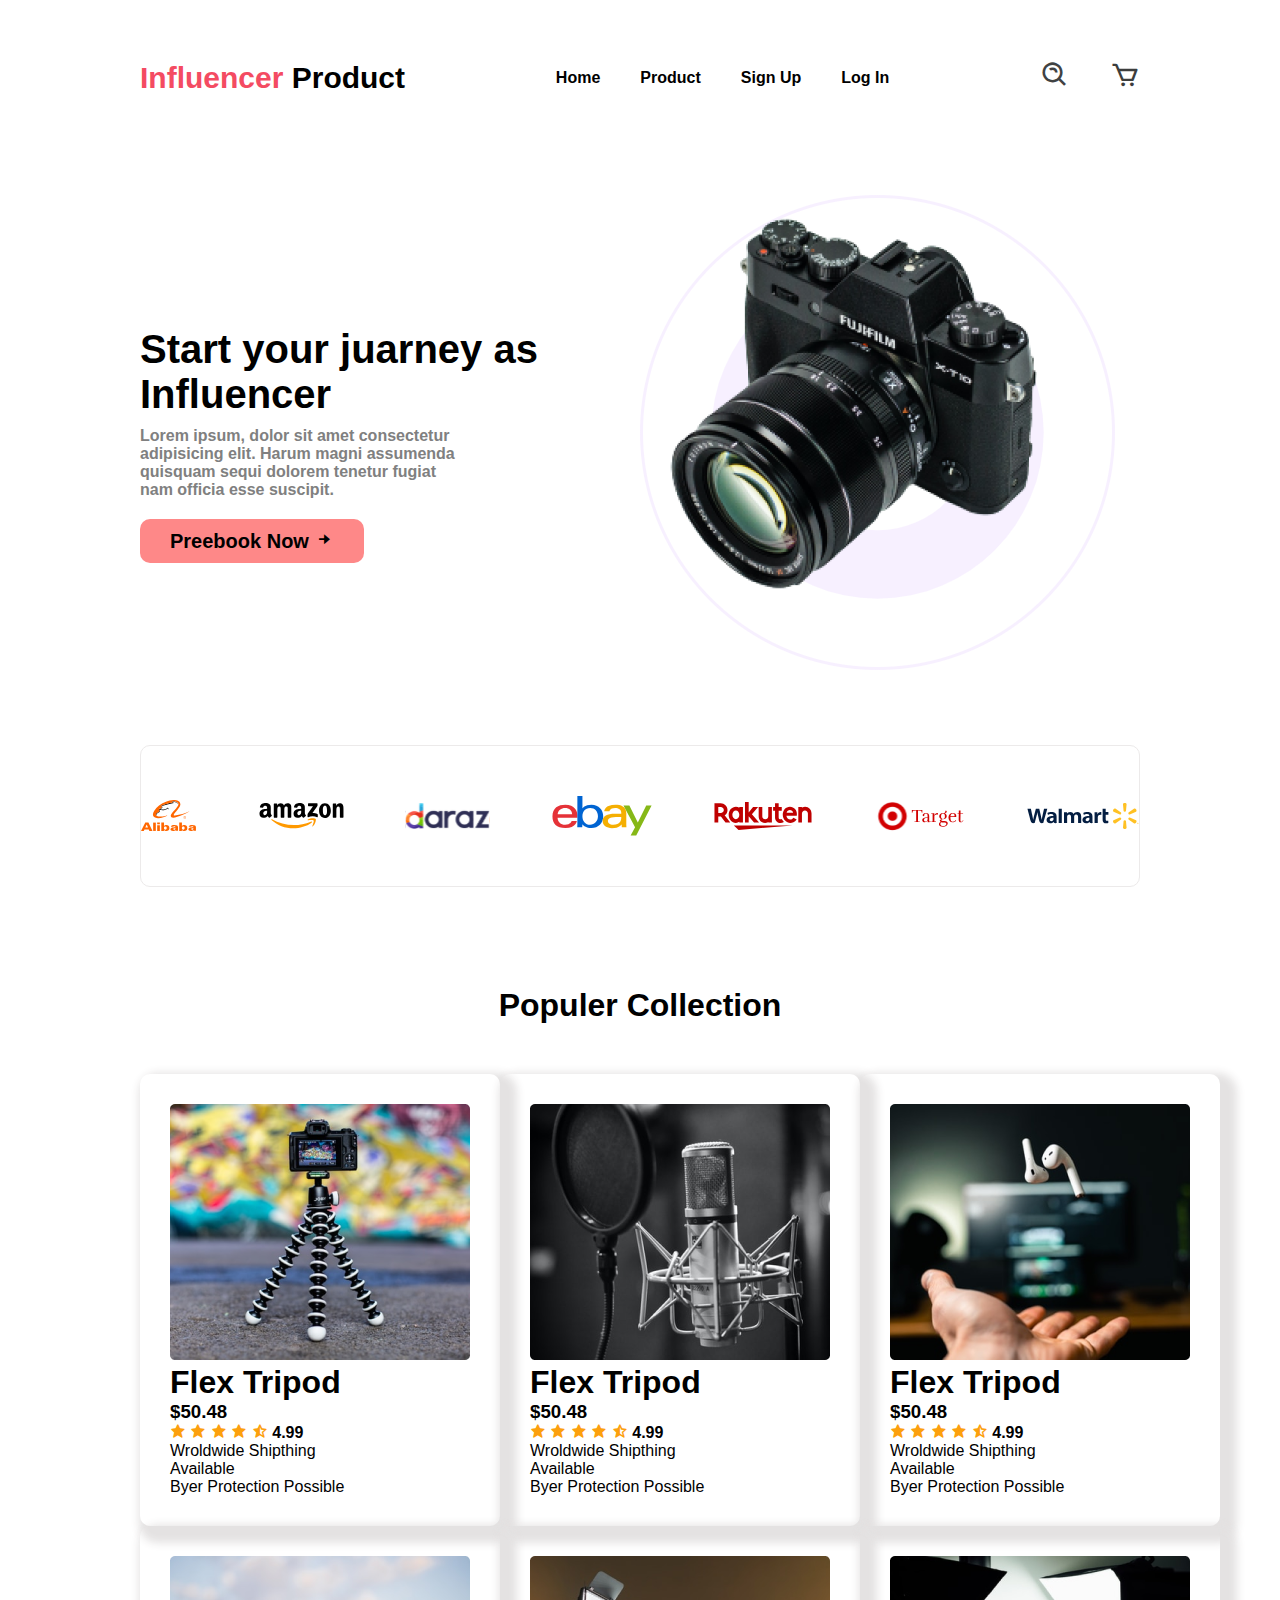
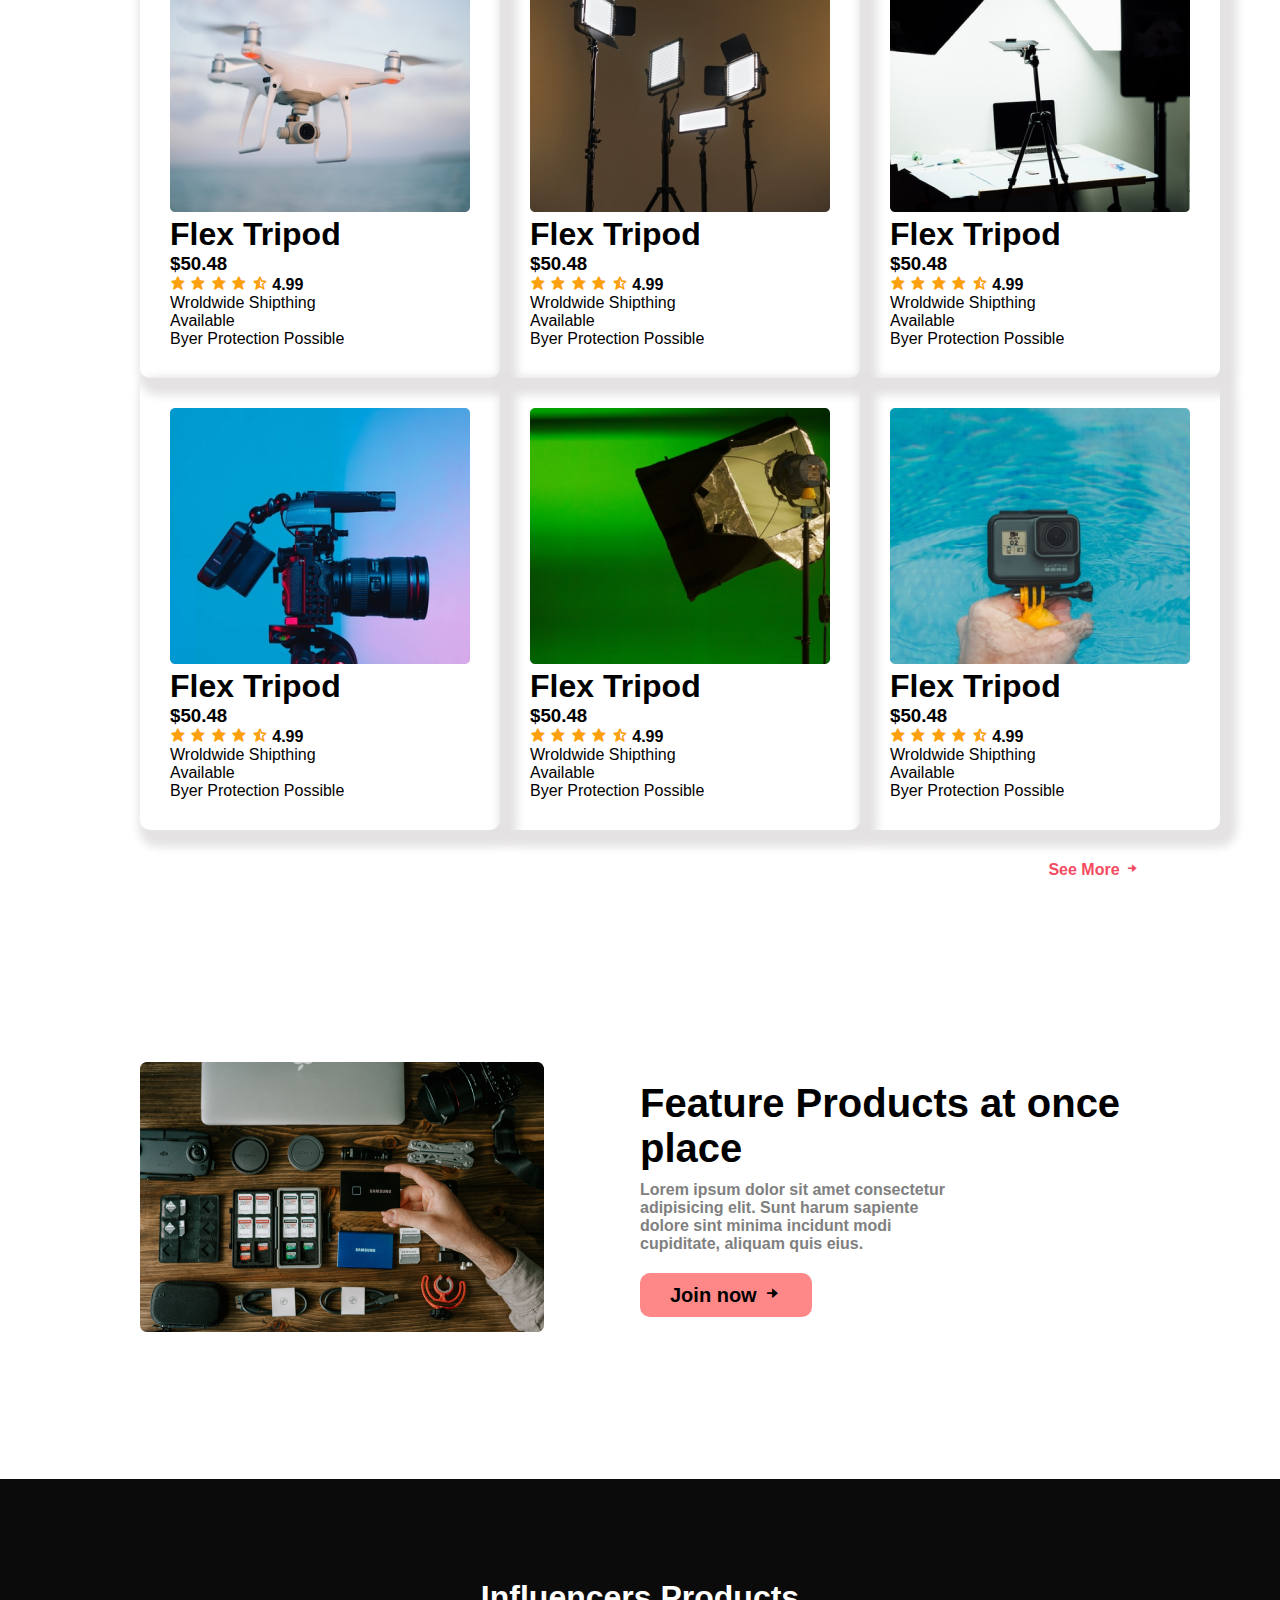
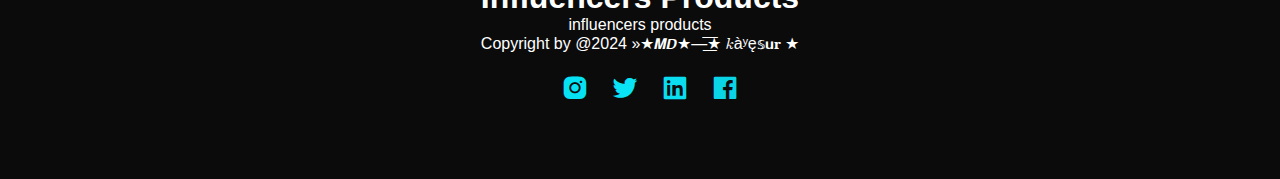
<file: index.html>
<!DOCTYPE html>
<html lang="en">

<head>
    <meta charset="UTF-8">
    <meta name="viewport" content="width=device-width, initial-scale=1.0">
    <meta http-equiv="X-UA-Compatible" content="ie=edge">
    <title>Document</title>
    <link rel="stylesheet" href="style.css">
    <link rel="stylesheet" href="responcive.css">
    <link href='https://unpkg.com/boxicons@2.1.4/css/boxicons.min.css' rel='stylesheet'>
</head>

<body>
    <main>
        <header>

            <!-- ------------------------------------------------------navbasr   start here -->


            <nav class="navbar">
                <div class="nav-name"> <span>Influencer </span> Product</div>
                <div class="nav-list">
                    <ul>
                        <li>Home</li>
                        <li>Product</li>
                        <li>Sign Up</li>
                        <li>Log In</li>
                    </ul>
                </div>
                <div class="nav-list">
                    <ul>
                        <li id="icon"> <i class='bx bx-search-alt' style='color:#404243'></i></li>
                        <li id="icon"><i class='bx bx-cart' style='color:#3c3d3d'></i></li>

                    </ul>
                </div>

            </nav>

            <!-- ----------------------------------------------------------juarney   start here -->



            <section class="juarney">
                <div class="juarney-text juarney-width">
                    <h1 class="juarney-title">Start your juarney as Influencer</h1>
                    <p class="juarney-discription">Lorem ipsum, dolor sit amet consectetur adipisicing elit. Harum magni
                        assumenda quisquam sequi dolorem tenetur fugiat nam officia esse suscipit.</p>
                    <button class="button"> <strong>Preebook Now</strong> <i
                            class='bx bxs-right-arrow-alt'></i></button>
                </div>

                <div class="juarney-img juarney-width">
                    <img src=" ./image/main-camera.png" alt="img">
                </div>

            </section>

            <!-- ---------------------------------------logos  start here -->


            <section class="logo">

                <div class="loge-img">
                    <img src="./logos/Alibaba.svg" alt="">
                    <img src=" ./logos/Amazon.svg " alt="">
                    <img src="./logos/Daraz.pk Logo.svg" alt="">
                    <img src="./logos/Ebay.svg" alt="">
                    <img src="./logos/Rakuten.svg" alt="">
                    <img src="./logos/Target.svg" alt="">
                    <img src="./logos/Walmart.svg" alt="">
                </div>
            </section>



            <!-- -----------------------------------------populer styles start here -->


            <section class=" populer">
                <div class="populer-title">
                    <h1>Populer Collection</h1>
                </div>
                <div class="populer-cards">
                    <div class="card">
                        <div>
                            <img src="./image/tripod.png" alt="">
                        </div>
                        <div>
                            <h1>Flex Tripod</h1>
                            <h3>$50.48</h3>
                        </div>
                        <div>
                            <span>
                                <i class='bx bxs-star' style='color:#fca00d'></i>
                                <i class='bx bxs-star' style='color:#fca00d'></i>
                                <i class='bx bxs-star' style='color:#fca00d'></i>
                                <i class='bx bxs-star' style='color:#fca00d'></i>
                                <i class='bx bxs-star-half' style='color:#fca00d'></i>

                            </span>
                            <strong> 4.99</strong>
                        </div>
                        <p>Wroldwide Shipthing</p>
                        <p>Available</p>
                        <p>Byer Protection Possible</p>
                    </div>
                    <div class="card">
                        <div>
                            <img src="./image/mic.png" alt="">
                        </div>
                        <div>
                            <h1>Flex Tripod</h1>
                            <h3>$50.48</h3>
                        </div>
                        <div>
                            <span>
                                <i class='bx bxs-star' style='color:#fca00d'></i>
                                <i class='bx bxs-star' style='color:#fca00d'></i>
                                <i class='bx bxs-star' style='color:#fca00d'></i>
                                <i class='bx bxs-star' style='color:#fca00d'></i>
                                <i class='bx bxs-star-half' style='color:#fca00d'></i>

                            </span>
                            <strong> 4.99</strong>
                        </div>
                        <p>Wroldwide Shipthing</p>
                        <p>Available</p>
                        <p>Byer Protection Possible</p>
                    </div>
                    <div class="card">
                        <div>
                            <img src="./image/airpod.png" alt="">
                        </div>
                        <div>
                            <h1>Flex Tripod</h1>
                            <h3>$50.48</h3>
                        </div>
                        <div>
                            <span>
                                <i class='bx bxs-star' style='color:#fca00d'></i>
                                <i class='bx bxs-star' style='color:#fca00d'></i>
                                <i class='bx bxs-star' style='color:#fca00d'></i>
                                <i class='bx bxs-star' style='color:#fca00d'></i>
                                <i class='bx bxs-star-half' style='color:#fca00d'></i>

                            </span>
                            <strong> 4.99</strong>
                        </div>
                        <p>Wroldwide Shipthing</p>
                        <p>Available</p>
                        <p>Byer Protection Possible</p>
                    </div>
                    <div class="card">
                        <div>
                            <img src="./image/drone.png" alt="">
                        </div>
                        <div>
                            <h1>Flex Tripod</h1>
                            <h3>$50.48</h3>
                        </div>
                        <div>
                            <span>
                                <i class='bx bxs-star' style='color:#fca00d'></i>
                                <i class='bx bxs-star' style='color:#fca00d'></i>
                                <i class='bx bxs-star' style='color:#fca00d'></i>
                                <i class='bx bxs-star' style='color:#fca00d'></i>
                                <i class='bx bxs-star-half' style='color:#fca00d'></i>

                            </span>
                            <strong> 4.99</strong>
                        </div>
                        <p>Wroldwide Shipthing</p>
                        <p>Available</p>
                        <p>Byer Protection Possible</p>
                    </div>
                    <div class="card">
                        <div>
                            <img src="./image/lights.png" alt="">
                        </div>
                        <div>
                            <h1>Flex Tripod</h1>
                            <h3>$50.48</h3>
                        </div>
                        <div>
                            <span>
                                <i class='bx bxs-star' style='color:#fca00d'></i>
                                <i class='bx bxs-star' style='color:#fca00d'></i>
                                <i class='bx bxs-star' style='color:#fca00d'></i>
                                <i class='bx bxs-star' style='color:#fca00d'></i>
                                <i class='bx bxs-star-half' style='color:#fca00d'></i>

                            </span>
                            <strong> 4.99</strong>
                        </div>
                        <p>Wroldwide Shipthing</p>
                        <p>Available</p>
                        <p>Byer Protection Possible</p>
                    </div>
                    <div class="card">
                        <div>
                            <img src="./image/setup.png" alt="">
                        </div>
                        <div>
                            <h1>Flex Tripod</h1>
                            <h3>$50.48</h3>
                        </div>
                        <div>
                            <span>
                                <i class='bx bxs-star' style='color:#fca00d'></i>
                                <i class='bx bxs-star' style='color:#fca00d'></i>
                                <i class='bx bxs-star' style='color:#fca00d'></i>
                                <i class='bx bxs-star' style='color:#fca00d'></i>
                                <i class='bx bxs-star-half' style='color:#fca00d'></i>

                            </span>
                            <strong> 4.99</strong>
                        </div>
                        <p>Wroldwide Shipthing</p>
                        <p>Available</p>
                        <p>Byer Protection Possible</p>
                    </div>
                    <div class="card">
                        <div>
                            <img src="./image/camera.png" alt="">
                        </div>
                        <div>
                            <h1>Flex Tripod</h1>
                            <h3>$50.48</h3>
                        </div>
                        <div>
                            <span>
                                <i class='bx bxs-star' style='color:#fca00d'></i>
                                <i class='bx bxs-star' style='color:#fca00d'></i>
                                <i class='bx bxs-star' style='color:#fca00d'></i>
                                <i class='bx bxs-star' style='color:#fca00d'></i>
                                <i class='bx bxs-star-half' style='color:#fca00d'></i>

                            </span>
                            <strong> 4.99</strong>
                        </div>
                        <p>Wroldwide Shipthing</p>
                        <p>Available</p>
                        <p>Byer Protection Possible</p>
                    </div>
                    <div class="card">
                        <div>
                            <img src="./image/single-light.png" alt="">
                        </div>
                        <div>
                            <h1>Flex Tripod</h1>
                            <h3>$50.48</h3>
                        </div>
                        <div>
                            <span>
                                <i class='bx bxs-star' style='color:#fca00d'></i>
                                <i class='bx bxs-star' style='color:#fca00d'></i>
                                <i class='bx bxs-star' style='color:#fca00d'></i>
                                <i class='bx bxs-star' style='color:#fca00d'></i>
                                <i class='bx bxs-star-half' style='color:#fca00d'></i>

                            </span>
                            <strong> 4.99</strong>
                        </div>
                        <p>Wroldwide Shipthing</p>
                        <p>Available</p>
                        <p>Byer Protection Possible</p>
                    </div>
                    <div class="card">
                        <div>
                            <img src="./image/action.png" alt="">
                        </div>
                        <div>
                            <h1>Flex Tripod</h1>
                            <h3>$50.48</h3>
                        </div>
                        <div>
                            <span>
                                <i class='bx bxs-star' style='color:#fca00d'></i>
                                <i class='bx bxs-star' style='color:#fca00d'></i>
                                <i class='bx bxs-star' style='color:#fca00d'></i>
                                <i class='bx bxs-star' style='color:#fca00d'></i>
                                <i class='bx bxs-star-half' style='color:#fca00d'></i>

                            </span>
                            <strong> 4.99</strong>
                        </div>
                        <p>Wroldwide Shipthing</p>
                        <p>Available</p>
                        <p>Byer Protection Possible</p>
                    </div>
                </div>

            </section>

            <!-- ---------------------------------------------------see more  -->



            <div class=" See-more">
                <strong> See More <i class='bx bxs-right-arrow-alt'></i> </strong>
            </div>

            <!-- -------------------------------------------------------products start here -->

            <section class="juarney">
                <div class="juarney-width">
                    <img src="./image/gear.png" alt="">
                </div>
                <div class="product-text juarney-width">
                    <h1 class="juarney-title">Feature Products at once place</h1>
                    <p class="juarney-discription">Lorem ipsum dolor sit amet consectetur adipisicing elit. Sunt harum
                        sapiente dolore sint minima incidunt modi cupiditate, aliquam quis eius.</p>
                    <button class="button"> Join now <i class='bx bxs-right-arrow-alt'></i> </button>

                </div>

            </section>

        </header>
    </main>

    <!-- ------------------------------------------------footer start here -->

    <footer class="footer">
        <div>
            <h1> Influencers Products</h1>

            <p> influencers products

                <br>
                Copyright by @2024 »★𝙈𝘿★—͟͞͞★ 𝑘àʸę𝕤𝘂𝐫 ★
            </p>
            <div class="footer-list">
                <ul>
                    <li>
                        <i  id="icon" class='bx bxl-instagram-alt' style='color:#06e1f3'></i>
                    </li>
                    <li>
                        <i id="icon" class='bx bxl-twitter' style='color:#0ae3f5'></i>
                    </li>
                    <li>
                        <i id="icon" class='bx bxl-linkedin-square' style='color:#0addef'></i>
                    </li>
                    <li>
                        <i id="icon" class='bx bxl-facebook-square' style='color:#0ad5e6'></i>
                    </li>

                </ul>
            </div>

        </div>

    </footer>
</body>

</html>
</file>
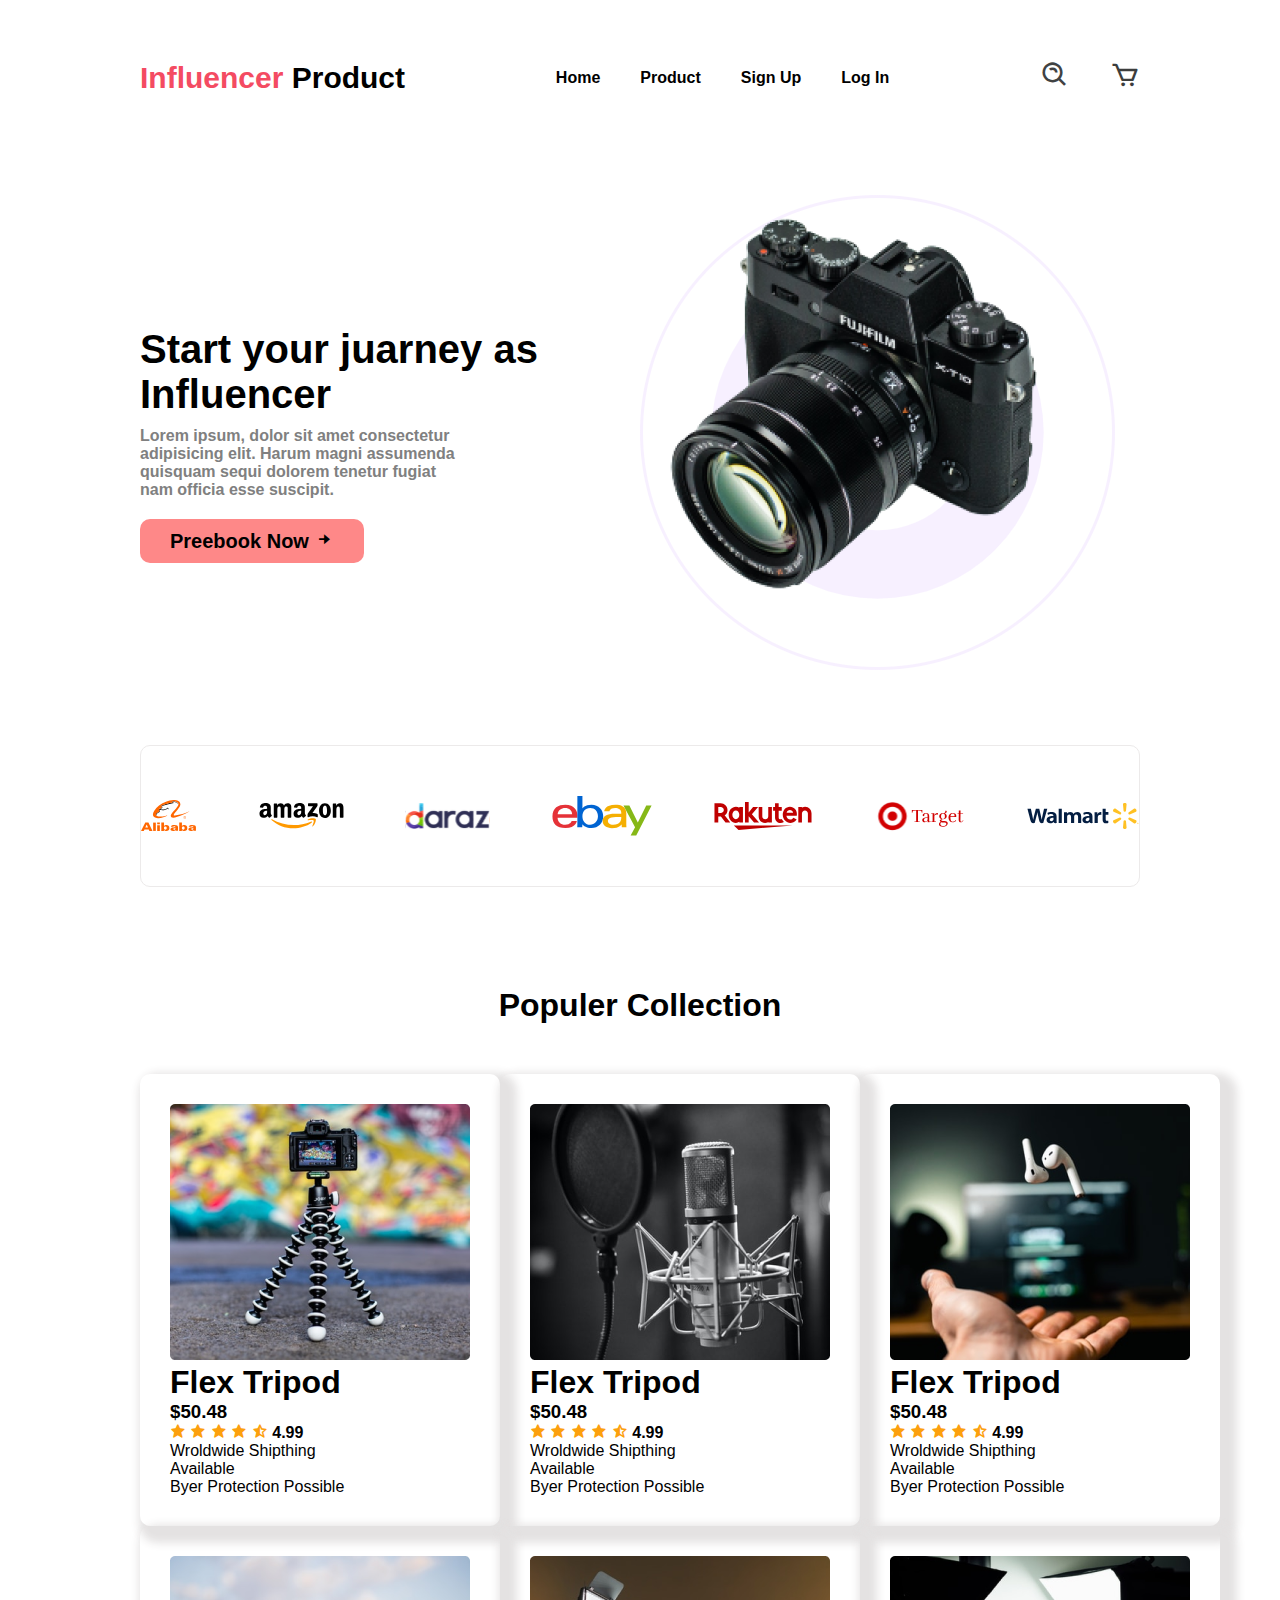
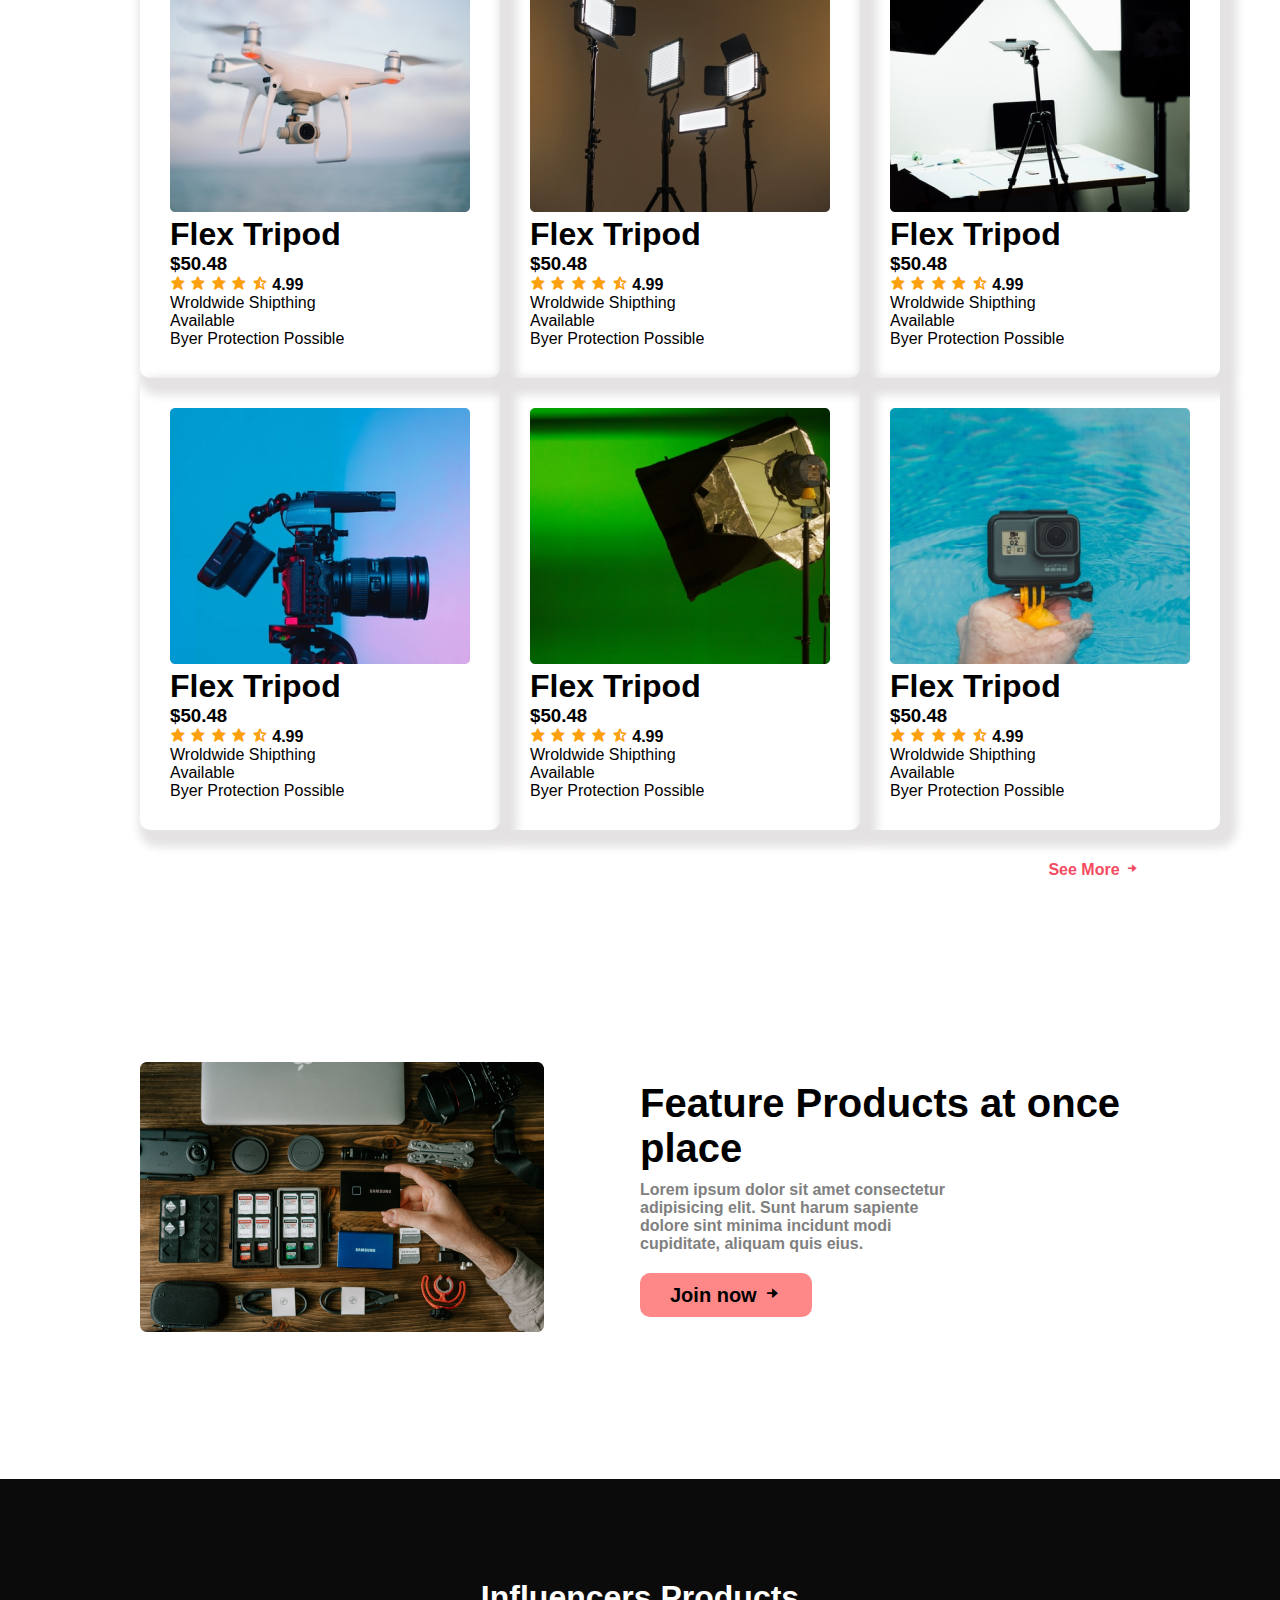
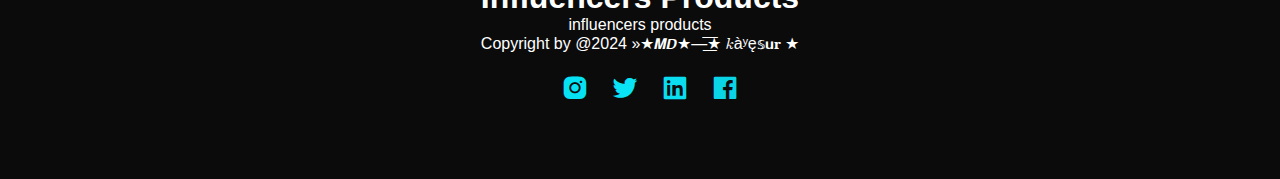
<file: mobile view/index.html>
<!DOCTYPE html>
<html lang="en">

<head>
    <meta charset="UTF-8">
    <meta name="viewport" content="width=device-width, initial-scale=1.0">
    <meta http-equiv="X-UA-Compatible" content="ie=edge">
    <title>Document</title>
    <link rel="stylesheet" href="style.css">
    <link href='https://unpkg.com/boxicons@2.1.4/css/boxicons.min.css' rel='stylesheet'>
</head>

<body>
    <main>
        <header>

            <!-- ------------------------------------------------------navbasr   start here -->


            <nav class="navbar">
                <div class="nav-name"> <span>Influencer </span> Product</div>
                <div class="nav-list">
                    <ul>
                        <li>Home</li>
                        <li>Product</li>
                        <li>Sign Up</li>
                        <li>Log In</li>
                    </ul>
                </div>
                <div class="nav-list">
                    <ul>
                        <li id="icon"> <i class='bx bx-search-alt' style='color:#404243'></i></li>
                        <li id="icon"><i class='bx bx-cart' style='color:#3c3d3d'></i></li>

                    </ul>
                </div>

            </nav>

            <!-- ----------------------------------------------------------juarney   start here -->



            <section class="juarney">
                <div class="juarney-text juarney-width">
                    <h1 class="juarney-title">Start your juarney as Influencer</h1>
                    <p class="juarney-discription">Lorem ipsum, dolor sit amet consectetur adipisicing elit. Harum magni
                        assumenda quisquam sequi dolorem tenetur fugiat nam officia esse suscipit.</p>
                    <button class="button"> <strong>Preebook Now</strong> <i
                            class='bx bxs-right-arrow-alt'></i></button>
                </div>

                <div class="juarney-img juarney-width">
                    <img src=" /image/main-camera.png" alt="img">
                </div>

            </section>

            <!-- ---------------------------------------logos  start here -->


            <section class="logo">

                <div class="loge-img">
                    <img src="/logos/Alibaba.svg" alt="">
                    <img src=" /logos/Amazon.svg " alt="">
                    <img src="/logos/Daraz.pk Logo.svg" alt="">
                    <img src="/logos/Ebay.svg" alt="">
                    <img src="/logos/Rakuten.svg" alt="">
                    <img src="/logos/Target.svg" alt="">
                    <img src="/logos/Walmart.svg" alt="">
                </div>
            </section>



            <!-- -----------------------------------------populer styles start here -->


            <section class=" populer">
                <div class="populer-title">
                    <h1>Populer Collection</h1>
                </div>
                <div class="populer-cards">
                    <div class="card">
                        <div>
                            <img src="/image/tripod.png" alt="">
                        </div>
                        <div>
                            <h1>Flex Tripod</h1>
                            <h3>$50.48</h3>
                        </div>
                        <div>
                            <span>
                                <i class='bx bxs-star' style='color:#fca00d'></i>
                                <i class='bx bxs-star' style='color:#fca00d'></i>
                                <i class='bx bxs-star' style='color:#fca00d'></i>
                                <i class='bx bxs-star' style='color:#fca00d'></i>
                                <i class='bx bxs-star-half' style='color:#fca00d'></i>

                            </span>
                            <strong> 4.99</strong>
                        </div>
                        <p>Wroldwide Shipthing</p>
                        <p>Available</p>
                        <p>Byer Protection Possible</p>
                    </div>
                    <div class="card">
                        <div>
                            <img src="/image/mic.png" alt="">
                        </div>
                        <div>
                            <h1>Flex Tripod</h1>
                            <h3>$50.48</h3>
                        </div>
                        <div>
                            <span>
                                <i class='bx bxs-star' style='color:#fca00d'></i>
                                <i class='bx bxs-star' style='color:#fca00d'></i>
                                <i class='bx bxs-star' style='color:#fca00d'></i>
                                <i class='bx bxs-star' style='color:#fca00d'></i>
                                <i class='bx bxs-star-half' style='color:#fca00d'></i>

                            </span>
                            <strong> 4.99</strong>
                        </div>
                        <p>Wroldwide Shipthing</p>
                        <p>Available</p>
                        <p>Byer Protection Possible</p>
                    </div>
                    <div class="card">
                        <div>
                            <img src="/image/airpod.png" alt="">
                        </div>
                        <div>
                            <h1>Flex Tripod</h1>
                            <h3>$50.48</h3>
                        </div>
                        <div>
                            <span>
                                <i class='bx bxs-star' style='color:#fca00d'></i>
                                <i class='bx bxs-star' style='color:#fca00d'></i>
                                <i class='bx bxs-star' style='color:#fca00d'></i>
                                <i class='bx bxs-star' style='color:#fca00d'></i>
                                <i class='bx bxs-star-half' style='color:#fca00d'></i>

                            </span>
                            <strong> 4.99</strong>
                        </div>
                        <p>Wroldwide Shipthing</p>
                        <p>Available</p>
                        <p>Byer Protection Possible</p>
                    </div>
                    <div class="card">
                        <div>
                            <img src="/image/drone.png" alt="">
                        </div>
                        <div>
                            <h1>Flex Tripod</h1>
                            <h3>$50.48</h3>
                        </div>
                        <div>
                            <span>
                                <i class='bx bxs-star' style='color:#fca00d'></i>
                                <i class='bx bxs-star' style='color:#fca00d'></i>
                                <i class='bx bxs-star' style='color:#fca00d'></i>
                                <i class='bx bxs-star' style='color:#fca00d'></i>
                                <i class='bx bxs-star-half' style='color:#fca00d'></i>

                            </span>
                            <strong> 4.99</strong>
                        </div>
                        <p>Wroldwide Shipthing</p>
                        <p>Available</p>
                        <p>Byer Protection Possible</p>
                    </div>
                    <div class="card">
                        <div>
                            <img src="/image/lights.png" alt="">
                        </div>
                        <div>
                            <h1>Flex Tripod</h1>
                            <h3>$50.48</h3>
                        </div>
                        <div>
                            <span>
                                <i class='bx bxs-star' style='color:#fca00d'></i>
                                <i class='bx bxs-star' style='color:#fca00d'></i>
                                <i class='bx bxs-star' style='color:#fca00d'></i>
                                <i class='bx bxs-star' style='color:#fca00d'></i>
                                <i class='bx bxs-star-half' style='color:#fca00d'></i>

                            </span>
                            <strong> 4.99</strong>
                        </div>
                        <p>Wroldwide Shipthing</p>
                        <p>Available</p>
                        <p>Byer Protection Possible</p>
                    </div>
                    <div class="card">
                        <div>
                            <img src="/image/setup.png" alt="">
                        </div>
                        <div>
                            <h1>Flex Tripod</h1>
                            <h3>$50.48</h3>
                        </div>
                        <div>
                            <span>
                                <i class='bx bxs-star' style='color:#fca00d'></i>
                                <i class='bx bxs-star' style='color:#fca00d'></i>
                                <i class='bx bxs-star' style='color:#fca00d'></i>
                                <i class='bx bxs-star' style='color:#fca00d'></i>
                                <i class='bx bxs-star-half' style='color:#fca00d'></i>

                            </span>
                            <strong> 4.99</strong>
                        </div>
                        <p>Wroldwide Shipthing</p>
                        <p>Available</p>
                        <p>Byer Protection Possible</p>
                    </div>
                    <div class="card">
                        <div>
                            <img src="/image/camera.png" alt="">
                        </div>
                        <div>
                            <h1>Flex Tripod</h1>
                            <h3>$50.48</h3>
                        </div>
                        <div>
                            <span>
                                <i class='bx bxs-star' style='color:#fca00d'></i>
                                <i class='bx bxs-star' style='color:#fca00d'></i>
                                <i class='bx bxs-star' style='color:#fca00d'></i>
                                <i class='bx bxs-star' style='color:#fca00d'></i>
                                <i class='bx bxs-star-half' style='color:#fca00d'></i>

                            </span>
                            <strong> 4.99</strong>
                        </div>
                        <p>Wroldwide Shipthing</p>
                        <p>Available</p>
                        <p>Byer Protection Possible</p>
                    </div>
                    <div class="card">
                        <div>
                            <img src="/image/single-light.png" alt="">
                        </div>
                        <div>
                            <h1>Flex Tripod</h1>
                            <h3>$50.48</h3>
                        </div>
                        <div>
                            <span>
                                <i class='bx bxs-star' style='color:#fca00d'></i>
                                <i class='bx bxs-star' style='color:#fca00d'></i>
                                <i class='bx bxs-star' style='color:#fca00d'></i>
                                <i class='bx bxs-star' style='color:#fca00d'></i>
                                <i class='bx bxs-star-half' style='color:#fca00d'></i>

                            </span>
                            <strong> 4.99</strong>
                        </div>
                        <p>Wroldwide Shipthing</p>
                        <p>Available</p>
                        <p>Byer Protection Possible</p>
                    </div>
                    <div class="card">
                        <div>
                            <img src="/image/action.png" alt="">
                        </div>
                        <div>
                            <h1>Flex Tripod</h1>
                            <h3>$50.48</h3>
                        </div>
                        <div>
                            <span>
                                <i class='bx bxs-star' style='color:#fca00d'></i>
                                <i class='bx bxs-star' style='color:#fca00d'></i>
                                <i class='bx bxs-star' style='color:#fca00d'></i>
                                <i class='bx bxs-star' style='color:#fca00d'></i>
                                <i class='bx bxs-star-half' style='color:#fca00d'></i>

                            </span>
                            <strong> 4.99</strong>
                        </div>
                        <p>Wroldwide Shipthing</p>
                        <p>Available</p>
                        <p>Byer Protection Possible</p>
                    </div>
                </div>

            </section>

            <!-- ---------------------------------------------------see more  -->



            <div class=" See-more">
                <strong> See More <i class='bx bxs-right-arrow-alt'></i> </strong>
            </div>

            <!-- -------------------------------------------------------products start here -->

            <section class="juarney">
                <div class="juarney-width">
                    <img src="/image/gear.png" alt="">
                </div>
                <div class="product-text juarney-width">
                    <h1 class="juarney-title">Feature Products at once place</h1>
                    <p class="juarney-discription">Lorem ipsum dolor sit amet consectetur adipisicing elit. Sunt harum
                        sapiente dolore sint minima incidunt modi cupiditate, aliquam quis eius.</p>
                    <button class="button"> Join now <i class='bx bxs-right-arrow-alt'></i> </button>

                </div>

            </section>

        </header>
    </main>

    <!-- ------------------------------------------------footer start here -->

    <footer class="footer">
        <div>
            <h1> Influencers Products</h1>

            <p> influencers products

                <br>
                Copyright by @2024 »★𝙈𝘿★—͟͞͞★ 𝑘àʸę𝕤𝘂𝐫 ★
            </p>
            <div class="footer-list">
                <ul>
                    <li>
                        <i  id="icon" class='bx bxl-instagram-alt' style='color:#06e1f3'></i>
                    </li>
                    <li>
                        <i id="icon" class='bx bxl-twitter' style='color:#0ae3f5'></i>
                    </li>
                    <li>
                        <i id="icon" class='bx bxl-linkedin-square' style='color:#0addef'></i>
                    </li>
                    <li>
                        <i id="icon" class='bx bxl-facebook-square' style='color:#0ad5e6'></i>
                    </li>

                </ul>
            </div>

        </div>

    </footer>
</body>

</html>
</file>
<file: style.css>
*{
    margin: 0;
    padding: 0;
    box-sizing: border-box;
    font-family:'Segoe UI', Tahoma, Geneva, Verdana, sans-serif ;
}


/*  ------------------------------------------share styles */

  #icon{
    font-size: 30px;
   
}
.button{
     padding: 10px 30px;
     align-items: center;
     border-radius: 10px;
     border:none ;
     background-color: #fe8888;
     margin-top: 20px;
     font-size: 20px;
     font-weight: 600;
     cursor: pointer;
      
}

/* -------------------------------------navbasr styles start here */


header{
    max-width: 1000px;
    margin: 30px auto;

}
 
.navbar{
    display: flex ;
    justify-content: space-between;
    
    align-items: center;
    padding: 30px 0px;
    

}

.nav-name{
    font-size: 30px;
    font-weight: 700;
     
}

.nav-name span{
    color: #f44b62;
}

.nav-list>ul{
    display: flex;
   list-style: none;
}
.nav-list li{
    margin-left:40px;
    cursor: pointer; 
    border-radius: 10px;
    font-weight: 600;
}

.nav-list li:hover{
    background-color: #f44b62;
    padding: 20px 30px;
    border-radius: 50% 0% 50% 0% ;
}

/* --------------------------------------------------------juarney styles start here */



.juarney{
    display: flex;
    justify-content: space-between;
    align-items: center;
    margin-top: 70px;
    height: 500px;
}
.juarney-width{
    width: 50%;

}
.juarney-title{
    font-size: 40px;
}
.juarney-discription{
    margin-top: 10px;
    font-weight: 600;
    color: gray;
    padding-right: 170px;
   
}
 
.juarney-img {
    background-image: url('./image/Circle design.png');
    background-repeat: no-repeat;
    height: 100%;
    
}
 

/* -------------------------------------------------------logos  styles start here  */
.logo{
    margin-top: 50px;
}

.loge-img{
    display: flex;
    justify-content: space-between;
    align-items: center;
    padding: 50px 0px;
    border: solid #eceaea 0.5px;
    border-radius: 10px;
}

/* ----------------------------------------------populer styles start here */

.populer{
    margin-top: 100px;
}
.populer-cards{
    display: grid;
    grid-template-columns: repeat(3,1fr);
    margin-top: 50px;
}

.populer-title{
    text-align: center;
}
.card{
    min-height: 200px;
    box-shadow:8px 8px 8px  9px #e3e1e1f9 ;
    padding: 30px;
    border-radius: 10px;
    
     
}

/* seee more styles */


.See-more{
    text-align: right;
    margin: 30px 0px;
    color: #f44b62;
}


/* -----------------------------------------------footer styles start here  */

.footer{
    background-color: #0b0b0b;
    color: #ffff;
    height: 300px;
    text-align: center;
    padding: 100px 0px;
}
 .footer-list{
    text-align: center;
   
 }

 .footer-list ul{
    list-style: none;
    display: flex;
    align-items: center;
    justify-content:center;
 }
 .footer-list ul li{
    margin-left: 20px ;
    margin-top: 20px;
 }
</file>
<file: responcive.css>
@media screen and (max-width: 575px) {

    
    .nav-list>ul{
        flex-direction: column;
    }


    .juarney{
        flex-direction: column;
        column-gap: 10px;
    }
    .juarney-width{
        width: 100%;
        padding:20px;
    }
    .juarney-discription{
        padding: 0;
    }
.logo{
margin-top: 250px;
}
    .loge-img{
        flex-direction: column;
        width: 100%;
        
         
    }
    .loge-img img{
        margin-top: 40px;
    }
.card>div>img{
    max-width: max-content100%;
}
    .populer-cards{
        
        grid-template-columns: repeat(1,1fr);
 }

 footer{
    margin-top: 100px;
 }
</file>
<file: mobile view/style.css>
*{
    margin: 0;
    padding: 0;
    box-sizing: border-box;
    font-family:'Segoe UI', Tahoma, Geneva, Verdana, sans-serif ;
}


/*  ------------------------------------------share styles */

  #icon{
    font-size: 30px;
   
}
.button{
     padding: 10px 30px;
     align-items: center;
     border-radius: 10px;
     border:none ;
     background-color: #fe8888;
     margin-top: 20px;
     font-size: 20px;
     font-weight: 600;
     cursor: pointer;
      
}

/* -------------------------------------navbasr styles start here */


header{
    max-width: 1000px;
    margin: 30px auto;

}
 
.navbar{
    display: flex ;
    justify-content: space-between;
    
    align-items: center;
    padding: 30px 0px;
    

}

.nav-name{
    font-size: 30px;
    font-weight: 700;
     
}

.nav-name span{
    color: #f44b62;
}

.nav-list>ul{
    display: flex;
   list-style: none;
}
.nav-list li{
    margin-left:40px;
    cursor: pointer; 
    border-radius: 10px;
    font-weight: 600;
}

.nav-list li:hover{
    background-color: #f44b62;
    padding: 20px 30px;
    border-radius: 50% 0% 50% 0% ;
}

/* --------------------------------------------------------juarney styles start here */



.juarney{
    display: flex;
    justify-content: space-between;
    align-items: center;
    margin-top: 70px;
    height: 500px;
}
.juarney-width{
    width: 50%;

}
.juarney-title{
    font-size: 40px;
}
.juarney-discription{
    margin-top: 10px;
    font-weight: 600;
    color: gray;
    padding-right: 170px;
   
}
 
.juarney-img {
    background-image: url('/image/Circle design.png');
    background-repeat: no-repeat;
    height: 100%;
    
}
 

/* -------------------------------------------------------logos  styles start here  */
.logo{
    margin-top: 50px;
}

.loge-img{
    display: flex;
    justify-content: space-between;
    align-items: center;
    padding: 50px 0px;
    border: solid #eceaea 0.5px;
    border-radius: 10px;
}

/* ----------------------------------------------populer styles start here */

.populer{
    margin-top: 100px;
}
.populer-cards{
    display: grid;
    grid-template-columns: repeat(3,1fr);
    margin-top: 50px;
}

.populer-title{
    text-align: center;
}
.card{
    min-height: 200px;
    box-shadow:8px 8px 8px  9px #e3e1e1f9 ;
    padding: 30px;
    border-radius: 10px;
    
     
}

/* seee more styles */


.See-more{
    text-align: right;
    margin: 30px 0px;
    color: #f44b62;
}


/* -----------------------------------------------footer styles start here  */

.footer{
    background-color: #0b0b0b;
    color: #ffff;
    height: 300px;
    text-align: center;
    padding: 100px 0px;
}
 .footer-list{
    text-align: center;
   
 }

 .footer-list ul{
    list-style: none;
    display: flex;
    align-items: center;
    justify-content:center;
 }
 .footer-list ul li{
    margin-left: 20px ;
    margin-top: 20px;
 }
</file>
